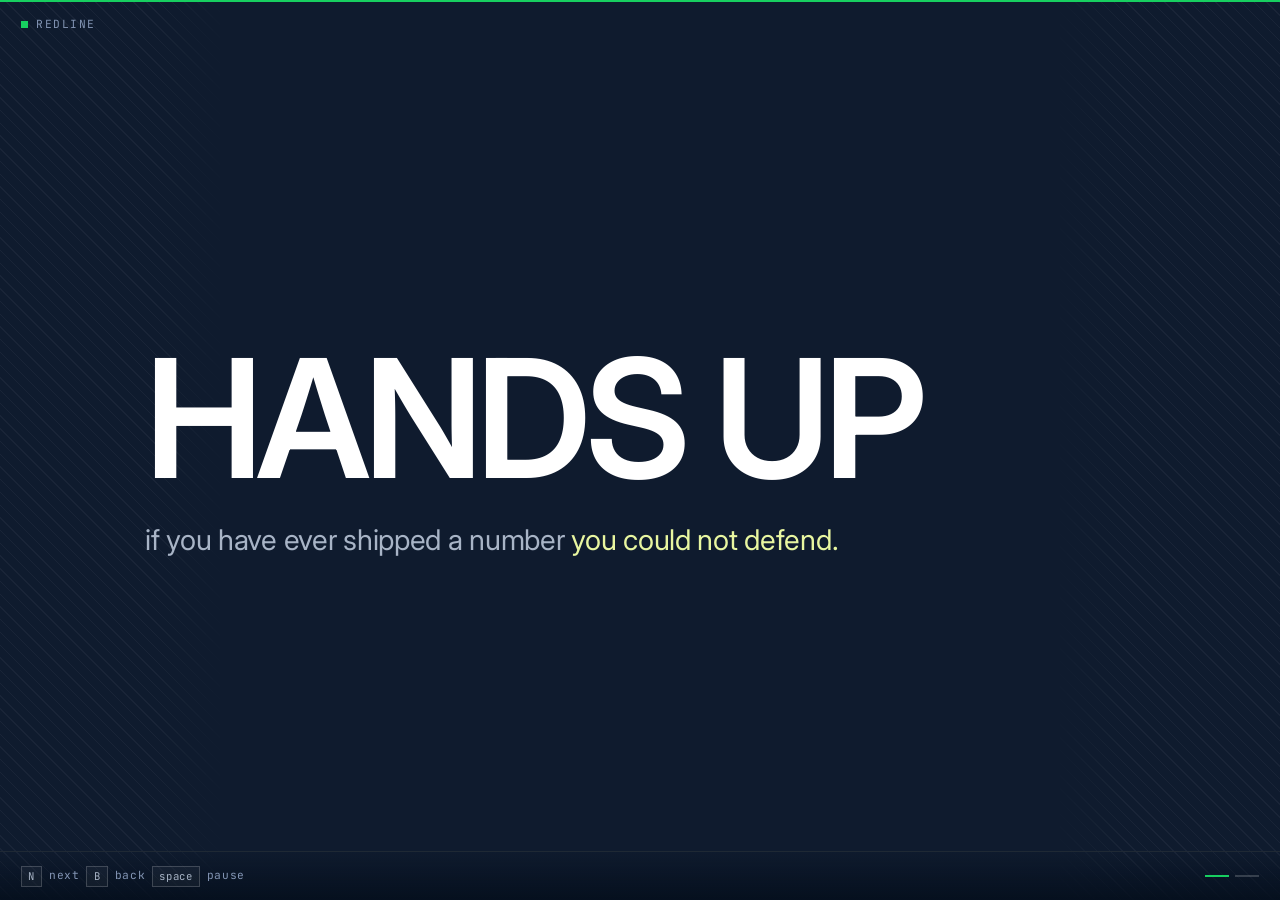
<file: screens/00-opening.html>
<!-- OPENING SCREEN—the room opener.
     AUDIENCE: engineers at a hackathon whose day job is building interfaces for customers who do
     not trust them. The question has to be one THEY have lived, not one about construction finance.
     So it opens on the thing every one of them has shipped: a confidence number nobody could defend.

     KINETIC, NOT DECORATIVE. Every beat is Agave's own motion vocabulary, measured off their site:
     .2s, cubic-bezier(.075,.82,.165,1), 90ms stagger, the field-fill cascade, the drawn flow line,
     and the 7s linear progress bar from their auto-advancing feature tabs.

     DRIVEN BY KEYS, LIKE THE DECK: N forward, B backward, SPACE pauses the auto-advance.
     Beats are `data-beat`, deliberately NOT `data-state`—this is a presentation, not a product
     screen, and design-loop's state-matrix must not read these as UI states it should gate. -->
<html lang="en">
<meta charset="utf-8">
<meta name="viewport" content="width=device-width,initial-scale=1">
<title>Hands up</title>
<link rel="preconnect" href="https://fonts.googleapis.com">
<link rel="preconnect" href="https://fonts.gstatic.com" crossorigin>
<link rel="stylesheet" href="https://fonts.googleapis.com/css2?family=Inter:wght@400;600&family=JetBrains+Mono:wght@400&display=swap">
<link rel="stylesheet" href="agave.css">

<style>
  html,body{height:100%}
  body{background:var(--ag-navy);overflow:hidden}

  .stage{position:fixed;inset:0;display:grid;place-items:center;padding:4vmin 6vmin}
  .stage::before{ /* Agave's diagonal hatch, in the margins */
    content:"";position:absolute;inset:0;pointer-events:none;
    background-image:repeating-linear-gradient(45deg,rgba(255,255,255,.045) 0 1px,transparent 1px 9px);
    mask-image:linear-gradient(90deg,#000 0 12%,transparent 18% 82%,#000 88% 100%);
    -webkit-mask-image:linear-gradient(90deg,#000 0 12%,transparent 18% 82%,#000 88% 100%);
  }

  .beat{display:none;width:100%;max-width:66rem;position:relative;z-index:1}
  .beat[data-on]{display:block}

  /* ── KINETIC TYPE ───────────────────────────────────────────────────────
     A line is a stack of masked rows. Each row's inner span starts pushed fully below its own
     mask and rises into place—the type appears to be dealt rather than faded. Agave's easing
     does the work: fast departure, long soft landing. */
  .kin{display:block;overflow:hidden;line-height:.94}
  /* A line of display type is a NARRATIVE beat, not a hover response. .42s with a 90ms
     stagger read as one simultaneous flash from more than a metre away. */
  .kin > span{display:block;transform:translateY(105%);
    animation:kinUp .75s var(--ag-ease) forwards}
  @keyframes kinUp{to{transform:translateY(0)}}
  .beat[data-on] .kin:nth-of-type(1) > span{animation-delay:.05s}
  .beat[data-on] .kin:nth-of-type(2) > span{animation-delay:.30s}
  .beat[data-on] .kin:nth-of-type(3) > span{animation-delay:.55s}
  .beat[data-on] .kin:nth-of-type(4) > span{animation-delay:.80s}

  .xxl{font-size:clamp(3.2rem,13vw,11rem);font-weight:600;letter-spacing:-.04em;margin:0}
  .xl {font-size:clamp(2rem,6.4vw,5rem);font-weight:600;letter-spacing:-.03em;margin:0}
  .md {font-size:clamp(1.05rem,2.4vw,1.9rem);font-weight:400;letter-spacing:-.01em;
       color:var(--ag-ink-dark-mid);margin:0}
  .green{color:var(--ag-green)}
  .lime{color:var(--ag-lime)}

  .lede{margin-top:1.6rem;opacity:0;animation:agIn .6s var(--ag-ease) 1.15s forwards}
  .lede--late{animation-delay:2.1s}

  .rows{width:min(30rem,100%);border-top:1px solid var(--ag-line-dark)}
  .row{display:grid;grid-template-columns:1fr auto;gap:1rem;align-items:center;
    padding:.6rem 0;border-bottom:1px solid var(--ag-line-dark);
    font-family:var(--ag-mono);font-size:clamp(.72rem,1.35vw,.95rem)}
  .row__k{color:var(--ag-ink-dark-mid);letter-spacing:.04em}
  .row__v{display:flex;align-items:center;gap:.5rem}
  .tick{width:5.5rem;height:.5rem;background:var(--ag-green);transform-origin:left center;
    transform:scaleX(0);animation:agBar .28s var(--ag-ease) forwards}
  .tick--never{background:repeating-linear-gradient(45deg,
      var(--ag-unknown) 0 2px,transparent 2px 5px);outline:1px solid var(--ag-unknown)}
  .row--never .row__k{color:var(--ag-ink-dark)}
  .lbl{font-size:.72em;letter-spacing:.1em;text-transform:uppercase}
  .lbl--ran{color:var(--ag-green)}
  .lbl--never{color:var(--ag-ink-dark-mid)}

  /* ── CHROME ─────────────────────────────────────────────────────────────── */
  .hud{position:fixed;left:0;right:0;bottom:0;z-index:3;
    display:flex;justify-content:space-between;align-items:center;gap:1rem;
    padding:.9rem 1.4rem;border-top:1px solid var(--ag-line-dark);
    background:linear-gradient(to top,rgba(5,15,29,.92),rgba(5,15,29,0))}
  .keys{display:flex;gap:.45rem;align-items:center;font-family:var(--ag-mono);
    font-size:var(--ag-t-micro);color:var(--ag-ink-dark-mute);letter-spacing:.06em}
  kbd{font-family:var(--ag-mono);font-size:.95em;border:1px solid var(--ag-line-dark-2);
    padding:.12rem .42rem;color:var(--ag-ink-dark-mid);background:rgba(255,255,255,.04)}
  .dots{display:flex;gap:.4rem}
  .dot{width:1.6rem;height:2px;background:var(--ag-line-dark-2);border:0;padding:0;cursor:pointer}
  .dot[aria-current="true"]{background:var(--ag-green)}
  .bar{position:fixed;top:0;left:0;right:0;height:2px;background:transparent;z-index:3}
  .bar__f{height:100%;background:var(--ag-green);transform-origin:left center;transform:scaleX(0)}
  .bar__f[data-run]{animation:agProgress 7s linear forwards}

  .mark{position:fixed;top:1.1rem;left:1.4rem;z-index:3;display:flex;align-items:center;gap:.55rem;
    font-family:var(--ag-mono);font-size:var(--ag-t-micro);letter-spacing:.14em;
    text-transform:uppercase;color:var(--ag-ink-dark-mute)}
  .mark__d{width:.45rem;height:.45rem;background:var(--ag-green)}

  @media (prefers-reduced-motion:reduce){
    .kin > span{transform:none!important}
    .lede{opacity:1!important}
    .tick{transform:scaleX(1)!important}
    .score__n--struck::after{transform:scaleX(1)!important}
    .bar__f[data-run]{animation:none!important;transform:scaleX(1)!important}
  }
</style>

<div class="mark"><span class="mark__d" aria-hidden="true"></span><span>Redline</span></div>
<div class="bar"><div class="bar__f" id="bar"></div></div>

<main class="stage">

  <!-- BEAT 1 · the hand-raise. Two words, the full width of the room. -->
  <section class="beat" data-beat="1" data-on>
    <h1 class="xxl"><span class="kin"><span>HANDS UP</span></span></h1>
    <p class="md lede">if you have ever shipped a number
      <em style="font-style:normal" class="lime">you could not defend.</em></p>
  </section>

  <!-- BEAT 2 · name the thing they all recognise. -->
  <section class="beat" data-beat="2">
    <h2 class="xl">
      <span class="kin"><span>Your pipeline returned</span></span>
      <span class="kin"><span class="green">200 OK.</span></span>
      <span class="kin"><span>Did it actually</span></span>
      <span class="kin"><span>check anything?</span></span>
    </h2>
    <p class="md lede lede--late">Every one of us has watched a green tick mean
      <em style="font-style:normal">“nothing threw”</em> rather than
      <em style="font-style:normal">“I verified it”</em>.</p>
  </section>




</main>

<div class="hud">
  <div class="keys">
    <kbd>N</kbd><span>next</span><kbd>B</kbd><span>back</span><kbd>space</kbd><span id="pl">pause</span>
  </div>
  <div class="dots" id="dots" role="tablist" aria-label="beats"></div>
</div>

<script>
/* THE VIEWER SETS THE PACE. Auto-advance is a convenience, not the mechanism: any key press stops
   it, because a room asks questions and a deck that keeps moving through them is worse than one
   that never moved. SPACE resumes. */
(function () {
  var beats = [].slice.call(document.querySelectorAll('.beat'));
  var bar   = document.getElementById('bar');
  var dots  = document.getElementById('dots');
  var pl    = document.getElementById('pl');
  var i = 0, timer = null, playing = true;
  var REDUCED = matchMedia('(prefers-reduced-motion: reduce)').matches;

  beats.forEach(function (_, n) {
    var b = document.createElement('button');
    b.className = 'dot'; b.setAttribute('role', 'tab');
    b.setAttribute('aria-label', 'beat ' + (n + 1));
    b.addEventListener('click', function () { stop(); go(n); });
    dots.appendChild(b);
  });

  function paint() {
    beats.forEach(function (el, n) {
      if (n === i) el.setAttribute('data-on', ''); else el.removeAttribute('data-on');
    });
    [].forEach.call(dots.children, function (d, n) {
      d.setAttribute('aria-current', n === i ? 'true' : 'false');
    });
    /* Restarting the CSS animation needs the node replaced—toggling a class does not retrigger. */
    bar.removeAttribute('data-run');
    void bar.offsetWidth;
    if (playing && !REDUCED) bar.setAttribute('data-run', '');
  }

  function go(n) {
    i = (n + beats.length) % beats.length;
    paint();
    if (playing) { clearTimeout(timer); timer = setTimeout(function () { go(i + 1); }, 7000); }
  }
  function stop() { playing = false; clearTimeout(timer); bar.removeAttribute('data-run'); pl.textContent = 'play'; }
  function start() { playing = true; pl.textContent = 'pause'; go(i); }

  document.addEventListener('keydown', function (e) {
    var k = e.key.toLowerCase();
    if (k === 'n' || k === 'arrowright') { stop(); go(i + 1); }
    else if (k === 'b' || k === 'arrowleft') { stop(); go(i - 1); }
    else if (e.code === 'Space' || k === ' ') { e.preventDefault(); playing ? stop() : start(); }
  });

  paint();
  if (!REDUCED) timer = setTimeout(function () { go(1); }, 7000); else stop();
})();
</script>
</file>
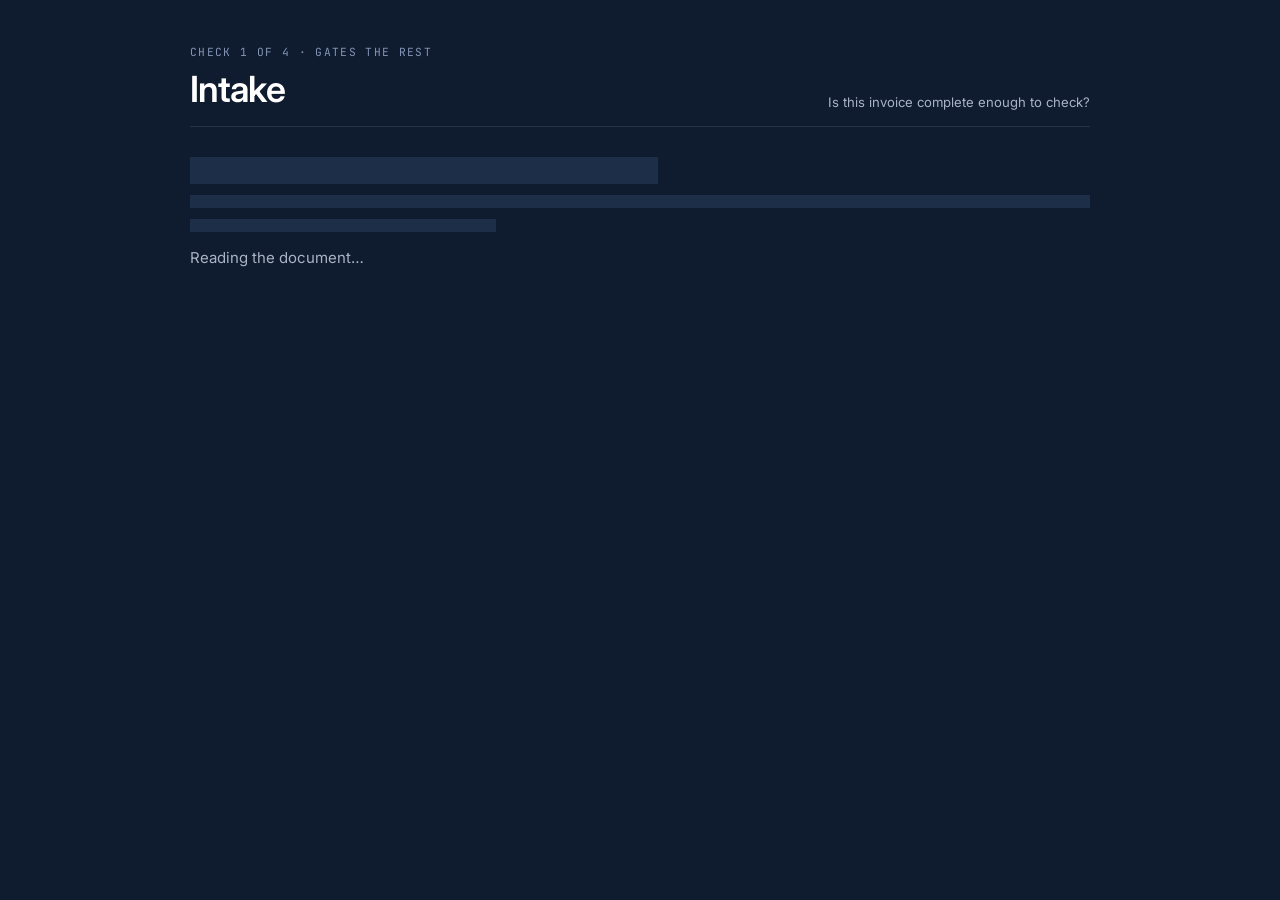
<file: screens/check-1-intake.html>
<!-- CHECK 1—INTAKE.  "Is this invoice complete enough to check?"
     ══════════════════════════════════════════════════════════════════════════════════════════════
     CONTRACT—read from checks/intake.py, not invented.

       IN   fields: dict            the five values OCR pulled off the document
                                    invoice_id · vendor_name · amount · date · po_id
       OUT  IntakeResult
              outcome        "APPROVE" | "COMMENT"   -- NEVER "DENY". A missing field is the
                                                        absence of evidence, not evidence of fraud.
              applicable     bool
              reason         str
              missing        [{field, label, why}]   -- `why` names the DOWNSTREAM check that dies
              present_count / required_count

     WHY FIVE FIELDS AND NOT FOUR. The operator's original list omitted po_id. checks 3 and 4 are
     BOTH keyed on it, so without it the duplicate search has nothing to match and the ERP lookup
     has nothing to look up. This screen showed four fields until the backend landed; that was the
     screen being wrong, not the backend.

     WHY THIS SCREEN GATES. If intake COMMENTs, checks 2-4 do not run—and they are reported as
     NOT RUN, never as passed. That distinction is the whole product. A pipeline without it reads:
        bad PDF -> garbage fields -> vendor "matched" -> no duplicate found -> APPROVE
     Every downstream answer is about a document nobody read. That is the fabricated receipt.

     ANGELA (PM at a general contractor) is the reader. She is not debugging a parser; she is
     deciding whether to put her name on a payment. So every absent field says which QUESTION it
     makes unanswerable, not which parser rule failed. -->
<html lang="en">
<meta charset="utf-8">
<meta name="viewport" content="width=device-width,initial-scale=1">
<meta name="ui-states" content="loading,empty,error,success,partial">
<title>Check 1—Intake</title>
<link rel="preconnect" href="https://fonts.googleapis.com">
<link rel="preconnect" href="https://fonts.gstatic.com" crossorigin>
<link rel="stylesheet" href="https://fonts.googleapis.com/css2?family=Inter:wght@400;600&family=JetBrains+Mono:wght@400&display=swap">
<link rel="stylesheet" href="agave.css">
<style>
  .hd{border-bottom:1px solid var(--ag-line-dark);padding-bottom:1rem;margin-bottom:2rem;
    display:flex;justify-content:space-between;align-items:flex-end;gap:1.5rem;flex-wrap:wrap}
  .hd__q{color:var(--ag-ink-dark-mid);margin:0;max-width:34ch;text-align:right;
    font-size:var(--ag-t-sm)}
  .gate{margin-top:1.5rem;border-top:1px solid var(--ag-line-dark);padding-top:1rem}
  .gate__row{display:flex;align-items:center;gap:.6rem;padding:.35rem 0;
    font-family:var(--ag-mono);font-size:var(--ag-t-micro);letter-spacing:.04em}
  .gate__hatch{width:3.5rem;height:.45rem;
    background:repeating-linear-gradient(45deg,var(--ag-unknown) 0 2px,transparent 2px 5px);
    outline:1px solid var(--ag-unknown)}
  .gate__ok{width:3.5rem;height:.45rem;background:var(--ag-green)}
  .why{color:var(--ag-ink-dark-mute);font-size:.92em}
</style>

<main class="ag-band ag-band--navy" style="min-height:100vh">
<div class="ag-wrap">

  <header class="hd">
    <div>
      <span class="ag-micro">Check 1 of 4 · gates the rest</span>
      <h1 class="ag-h2">Intake</h1>
    </div>
    <p class="hd__q">Is this invoice complete enough to check?</p>
  </header>

  <!-- ── loading ─────────────────────────────────────────────────────────── -->
  <section data-state="loading" class="ag-state">
    <div class="ag-sk ag-sk--lg" aria-hidden="true"></div>
    <div class="ag-sk" aria-hidden="true"></div>
    <div class="ag-sk ag-sk--sm" aria-hidden="true"></div>
    <p class="ag-p ag-p--mid" role="status" style="margin-top:1rem">Reading the document…</p>
  </section>

  <!-- ── empty ───────────────────────────────────────────────────────────── -->
  <section data-state="empty" class="ag-state" hidden>
    <h2 class="ag-h3">No invoice selected</h2>
    <p class="ag-p ag-p--mid">Pick an invoice from the queue to run intake against its scanned
      document.</p>
    <p class="ag-micro">600 invoices loaded · 72 carry at least one unreadable field</p>
  </section>

  <!-- ── error ───────────────────────────────────────────────────────────── -->
  <section data-state="error" class="ag-state" hidden>
    <div class="ag-verdict ag-verdict--unrun">
      <span class="ag-verdict__k">Could not run</span>
      <span class="ag-verdict__n">0 of 5 fields read</span>
    </div>
    <p class="ag-p ag-p--mid">OCR returned no text for <span class="ag-mono">INV-00417</span>.
      <strong style="color:var(--ag-ink-dark)">This is not a verdict on the invoice</strong>—
      nothing was checked, so there is nothing to report about it.</p>
    <ul class="ag-p ag-p--mid" style="padding-left:1.2rem">
      <li>The file may be a scan of a blank page</li>
      <li>The file may be missing at <span class="ag-mono">docs/invoices/INV-00417.pdf</span></li>
    </ul>
    <button class="ag-btn ag-btn--ghost" type="button">Retry</button>
  </section>

  <!-- ── success · APPROVE ───────────────────────────────────────────────────
       THE AHA. The five rows land one at a time (ag-cascade, 90ms apart), each value arriving as
       a green bar that resolves into text—Agave's own AI-card beat: extraction becoming
       structure, in front of you. -->
  <section data-state="success" class="ag-state" hidden>
    <div class="ag-verdict ag-verdict--approve">
      <span class="ag-verdict__k">Approve</span>
      <span class="ag-verdict__n">5 / 5 required fields present</span>
    </div>
    <div class="ag-tw">
      <table class="ag-tbl ag-cascade">
        <caption class="ag-tbl__cap">INV-00001 · read by OCR from the document, not the database</caption>
        <thead><tr>
          <th scope="col">Required field</th><th scope="col">Read as</th>
          <th scope="col">Needed by</th><th scope="col">State</th>
        </tr></thead>
        <tbody>
          <tr><th scope="row">invoice_id</th><td class="ag-mono">INV-00001</td>
              <td class="why">check 3 keys the duplicate search on it</td>
              <td><span class="ag-pill ag-pill--ok">present</span></td></tr>
          <tr><th scope="row">vendor_name</th><td>Brighter Choice Community School</td>
              <td class="why">check 2 resolves it to a canonical vendor</td>
              <td><span class="ag-pill ag-pill--ok">present</span></td></tr>
          <tr><th scope="row">amount</th><td class="ag-mono ag-num">33,256.99</td>
              <td class="why">check 3 matches on PO + amount + period</td>
              <td><span class="ag-pill ag-pill--ok">present</span></td></tr>
          <tr><th scope="row">date</th><td class="ag-mono">2026-05-18</td>
              <td class="why">the period is derived from it</td>
              <td><span class="ag-pill ag-pill--ok">present</span></td></tr>
          <tr><th scope="row">po_id</th><td class="ag-mono">P-3RV105L</td>
              <td class="why">checks 3 and 4 are both keyed on it</td>
              <td><span class="ag-pill ag-pill--ok">present</span></td></tr>
        </tbody>
      </table>
    </div>
    <div class="gate">
      <span class="ag-micro">Because intake passed, the rest run</span>
      <div class="gate__row"><span class="gate__ok"></span><span>2 · vendor resolution</span><span class="ag-mute">will run</span></div>
      <div class="gate__row"><span class="gate__ok"></span><span>3 · paid before</span><span class="ag-mute">will run</span></div>
      <div class="gate__row"><span class="gate__ok"></span><span>4 · job status</span><span class="ag-mute">will run</span></div>
    </div>
    <p class="ag-note" style="margin-top:1.5rem">Every field was read from the <strong>document</strong>,
      not from the database row. Intake exists so that no later check answers a question about a
      document nobody read.</p>
  </section>

  <!-- ── partial · COMMENT, and the gate closes ──────────────────────────── -->
  <section data-state="partial" class="ag-state" hidden>
    <div class="ag-verdict ag-verdict--comment">
      <span class="ag-verdict__k">Comment</span>
      <span class="ag-verdict__n">3 / 5 required fields present</span>
    </div>
    <div class="ag-tw">
      <table class="ag-tbl ag-cascade">
        <caption class="ag-tbl__cap">INV-00417 · read by OCR</caption>
        <thead><tr>
          <th scope="col">Required field</th><th scope="col">Read as</th>
          <th scope="col">Needed by</th><th scope="col">State</th>
        </tr></thead>
        <tbody>
          <tr><th scope="row">invoice_id</th><td class="ag-mono">INV-00417</td>
              <td class="why">check 3 keys the duplicate search on it</td>
              <td><span class="ag-pill ag-pill--ok">present</span></td></tr>
          <tr><th scope="row">vendor_name</th><td>Brooklyn Bridge Park</td>
              <td class="why">check 2 resolves it to a canonical vendor</td>
              <td><span class="ag-pill ag-pill--ok">present</span></td></tr>
          <tr><th scope="row">amount</th><td class="ag-mono ag-mute">unreadable</td>
              <td class="why">check 3 matches on PO + amount + period</td>
              <td><span class="ag-pill ag-pill--unknown">absent</span></td></tr>
          <tr><th scope="row">date</th><td class="ag-mono">2026-05-02</td>
              <td class="why">the period is derived from it</td>
              <td><span class="ag-pill ag-pill--ok">present</span></td></tr>
          <tr><th scope="row">po_id</th><td class="ag-mono ag-mute">—</td>
              <td class="why">checks 3 and 4 are both keyed on it</td>
              <td><span class="ag-pill ag-pill--unknown">absent</span></td></tr>
        </tbody>
      </table>
    </div>

    <!-- THE GATE, DRAWN. This is the beat that separates this product from a confidence score:
         the downstream checks are shown as NOT RUN, hatched and grey, never as green ticks. -->
    <div class="gate">
      <span class="ag-micro">Because two fields are absent, these did not run</span>
      <div class="gate__row"><span class="gate__hatch"></span><span>2 · vendor resolution</span>
        <span class="ag-mute">ran—vendor_name was readable</span></div>
      <div class="gate__row"><span class="gate__hatch"></span><span>3 · paid before</span>
        <span class="ag-mute">NOT RUN—needs po_id and amount</span></div>
      <div class="gate__row"><span class="gate__hatch"></span><span>4 · job status</span>
        <span class="ag-mute">NOT RUN—needs po_id</span></div>
    </div>

    <p class="ag-note ag-note--comment" style="margin-top:1.5rem">
      <strong>It does not guess and it does not refuse.</strong> Two fields are named as absent, the
      invoice goes back to the vendor, and the two checks that depend on them are reported as
      <strong>not run</strong>—not as passed. There is no confidence score here, because averaging
      over the checks that happened to run is exactly how a number gets fabricated.</p>
  </section>

</div>
</main>
</file>
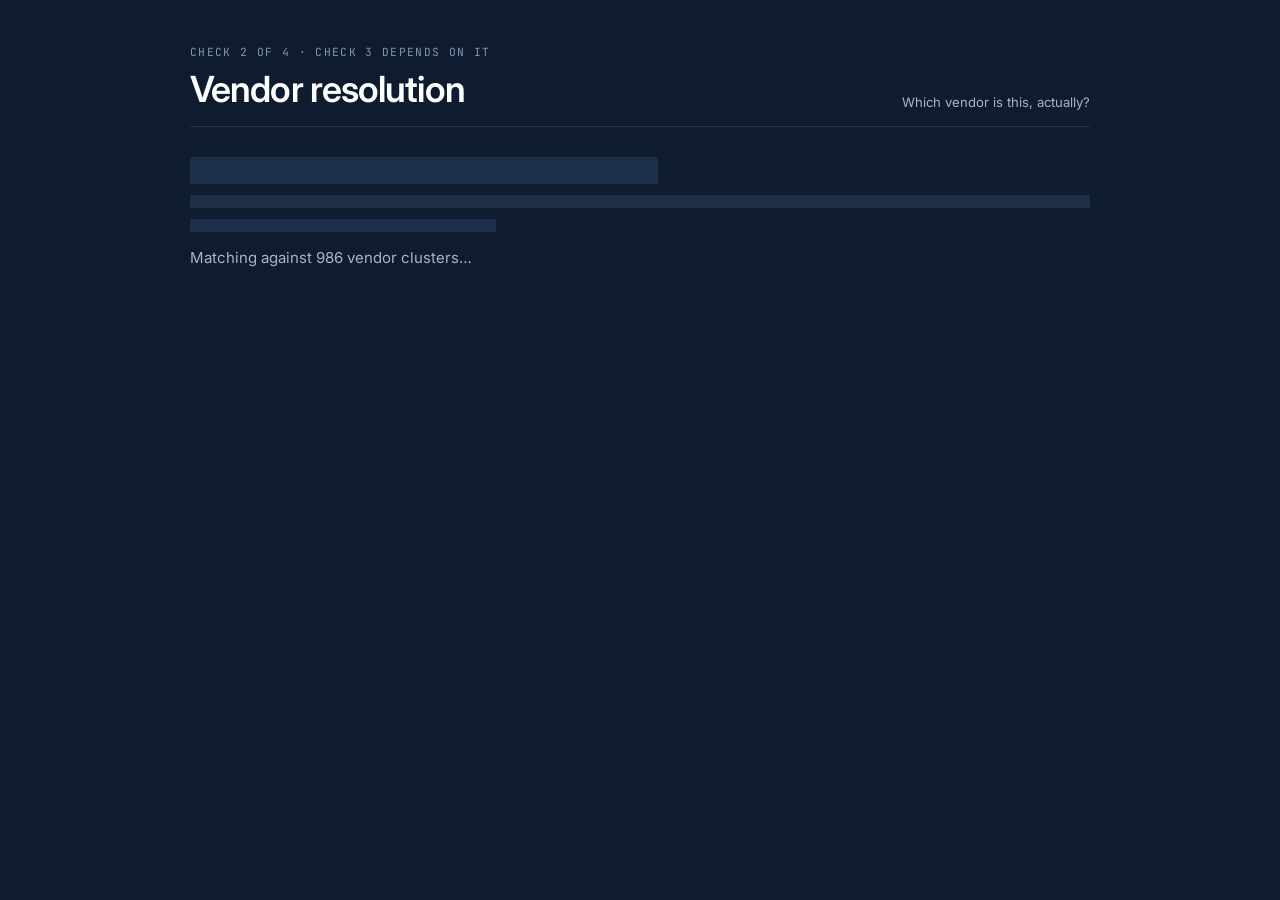
<file: screens/check-2-vendor.html>
<!-- CHECK 2—VENDOR RESOLUTION.  "Which vendor is this, actually?"
     ══════════════════════════════════════════════════════════════════════════════════════════════
     CONTRACT—read from checks/vendor_resolution.py.

       IN   input_name : str        the vendor string OCR read off the document
            vendors.csv             986 clusters; every spelling in them is a REAL published payee
       OUT  Resolution
              input_name       str
              vendor_id        str | None
              canonical_name   str | None
              score            float
              method           "exact" | "fuzzy" | "unresolved"
              status           "merged" | "review"

       THRESHOLDS, from the module:
              FUZZY_THRESHOLD  = 0.90   auto-merge floor
              REVIEW_THRESHOLD = 0.75   below this, do not even SUGGEST a candidate

     WHY A WRONG ANSWER HERE IS INVISIBLE. Check 3 asks "have we paid this before?"—and it can
     only ask that of a vendor_id. If two spellings of one company resolve to two ids, the duplicate
     search runs, finds nothing, and returns a clean result. The failure does not look like a
     failure; it looks like a pass. That is why this check runs SECOND and why check 3 refuses to
     run on a `review` verdict rather than proceeding on a guess.

     THE DIFFICULTY IS MEASURED, NOT ASSUMED: only 48 of 986 clusters carry more than one spelling.
     Those 48 are the entire job. 165 of 600 invoices arrive non-canonical.

     `vendor_id` EXISTS ON THE INVOICE ROW AND IS NEVER READ AS INPUT. A resolver that reads it
     scores 100% and proves nothing. It is the answer key, used only to score. -->
<html lang="en">
<meta charset="utf-8">
<meta name="viewport" content="width=device-width,initial-scale=1">
<meta name="ui-states" content="loading,empty,error,success,partial,unresolved">
<title>Check 2—Vendor</title>
<link rel="preconnect" href="https://fonts.googleapis.com">
<link rel="preconnect" href="https://fonts.gstatic.com" crossorigin>
<link rel="stylesheet" href="https://fonts.googleapis.com/css2?family=Inter:wght@400;600&family=JetBrains+Mono:wght@400&display=swap">
<link rel="stylesheet" href="agave.css">
<style>
  .hd{border-bottom:1px solid var(--ag-line-dark);padding-bottom:1rem;margin-bottom:2rem;
    display:flex;justify-content:space-between;align-items:flex-end;gap:1.5rem;flex-wrap:wrap}
  .hd__q{color:var(--ag-ink-dark-mid);margin:0;max-width:34ch;text-align:right;font-size:var(--ag-t-sm)}

  /* THE RESOLUTION BEAT—read string on the left, entity on the right, a green curve drawing
     itself between them. Agave's flow line: it is what makes the match feel CAUSED. */
  .res{display:grid;grid-template-columns:1fr auto 1fr;align-items:center;gap:1rem;
    margin:0 0 1.5rem;padding:1.25rem;background:var(--ag-surface);
    border:1px solid var(--ag-line-dark)}
  .res__side{min-width:0}
  .res__lab{font-family:var(--ag-mono);font-size:var(--ag-t-micro);letter-spacing:.12em;
    text-transform:uppercase;color:var(--ag-ink-dark-mute);display:block;margin-bottom:.4rem}
  .res__v{font-size:var(--ag-t-lg);font-weight:600;letter-spacing:-.01em;word-break:break-word}
  .res__id{font-family:var(--ag-mono);font-size:var(--ag-t-sm);color:var(--ag-green);
    margin-top:.25rem;display:block}
  .res__arrow{width:5rem;height:2.5rem;flex:0 0 auto}
  @media (max-width:640px){.res{grid-template-columns:1fr}.res__arrow{transform:rotate(90deg)}}

  /* Score meter. The two thresholds are DRAWN, not described—a number floating without its
     decision boundary is a number the reader has to be told how to judge. */
  .meter{margin:0 0 1.5rem}
  .meter__track{position:relative;height:.5rem;background:var(--ag-surface-2)}
  .meter__fill{height:100%;background:var(--ag-green);transform-origin:left center;
    transform:scaleX(0);animation:agBar .4s var(--ag-ease) .2s forwards}
  .meter__fill--review{background:var(--ag-comment)}
  .meter__fill--none{background:var(--ag-unknown)}
  .meter__mark{position:absolute;top:-.3rem;bottom:-.3rem;width:1px;background:var(--ag-ink-dark-mid)}
  .meter__mark::after{content:attr(data-l);position:absolute;top:100%;left:0;transform:translateX(-50%);
    margin-top:.35rem;font-family:var(--ag-mono);font-size:var(--ag-t-micro);
    color:var(--ag-ink-dark-mute);white-space:nowrap}
  .meter__legend{display:flex;justify-content:space-between;margin-top:1.6rem;
    font-family:var(--ag-mono);font-size:var(--ag-t-micro);color:var(--ag-ink-dark-mute)}
  .cand{color:var(--ag-ink-dark-mid)}
</style>

<main class="ag-band ag-band--navy" style="min-height:100vh">
<div class="ag-wrap">

  <header class="hd">
    <div>
      <span class="ag-micro">Check 2 of 4 · check 3 depends on it</span>
      <h1 class="ag-h2">Vendor resolution</h1>
    </div>
    <p class="hd__q">Which vendor is this, actually?</p>
  </header>

  <section data-state="loading" class="ag-state">
    <div class="ag-sk ag-sk--lg" aria-hidden="true"></div>
    <div class="ag-sk" aria-hidden="true"></div>
    <div class="ag-sk ag-sk--sm" aria-hidden="true"></div>
    <p class="ag-p ag-p--mid" role="status" style="margin-top:1rem">Matching against 986 vendor clusters…</p>
  </section>

  <section data-state="empty" class="ag-state" hidden>
    <h2 class="ag-h3">Nothing to resolve</h2>
    <p class="ag-p ag-p--mid">Intake has not produced a vendor name yet.</p>
    <p class="ag-micro">986 clusters · 48 carry more than one spelling · those 48 are the whole job</p>
  </section>

  <section data-state="error" class="ag-state" hidden>
    <div class="ag-verdict ag-verdict--unrun">
      <span class="ag-verdict__k">Could not run</span>
      <span class="ag-verdict__n">no vendor_name from intake</span>
    </div>
    <p class="ag-p ag-p--mid">Check 1 could not read a vendor from the document, so there is no
      string to resolve. <strong style="color:var(--ag-ink-dark)">This is not "vendor unknown"</strong>
     —it is a check that never ran, and check 3 is blocked behind it.</p>
  </section>

  <!-- ── success · exact match, auto-merged ──────────────────────────────── -->
  <section data-state="success" class="ag-state" hidden>
    <div class="ag-verdict ag-verdict--approve">
      <span class="ag-verdict__k">Merged</span>
      <span class="ag-verdict__n">method exact · score 1.00</span>
    </div>
    <div class="res">
      <div class="res__side">
        <span class="res__lab">Read from document</span>
        <span class="res__v ag-mono">Public School 44</span>
      </div>
      <svg class="res__arrow" viewBox="0 0 80 40" aria-hidden="true">
        <path class="ag-flow__path" style="--len:90" d="M2 20 C 30 20, 44 20, 70 20"/>
        <path d="M64 14 l8 6 -8 6" fill="none" stroke="var(--ag-green)" stroke-width="1.5"/>
      </svg>
      <div class="res__side">
        <span class="res__lab">Resolved to</span>
        <span class="res__v">Public School 44</span>
        <span class="res__id">V0150 · 2 known spellings</span>
      </div>
    </div>
    <p class="ag-note">The string matched a known spelling exactly after normalisation. Check 3 may
      now ask <em>“have we paid <strong>V0150</strong> this amount before?”</em>—a question it
      cannot ask of a string.</p>
  </section>

  <!-- ── partial · fuzzy, above review but below auto-merge ──────────────── -->
  <section data-state="partial" class="ag-state" hidden>
    <div class="ag-verdict ag-verdict--comment">
      <span class="ag-verdict__k">Review</span>
      <span class="ag-verdict__n">method fuzzy · score 0.86 · below the 0.90 merge floor</span>
    </div>
    <div class="res">
      <div class="res__side">
        <span class="res__lab">Read from document</span>
        <span class="res__v ag-mono">PS 770-The New American Academy</span>
      </div>
      <svg class="res__arrow" viewBox="0 0 80 40" aria-hidden="true">
        <path class="ag-flow__path" style="--len:90" d="M2 20 C 30 20, 44 20, 70 20"
              stroke="var(--ag-comment)" stroke-dasharray="4 4"/>
        <path d="M64 14 l8 6 -8 6" fill="none" stroke="var(--ag-comment)" stroke-width="1.5"/>
      </svg>
      <div class="res__side">
        <span class="res__lab">Best candidate—not accepted</span>
        <span class="res__v cand">PS 770, The New American Academy</span>
        <span class="res__id" style="color:var(--ag-comment)">V0155 · 3 known spellings</span>
      </div>
    </div>

    <div class="meter">
      <div class="meter__track">
        <span class="meter__fill meter__fill--review" style="transform:scaleX(.86)"></span>
        <span class="meter__mark" data-l="0.75 suggest" style="left:75%"></span>
        <span class="meter__mark" data-l="0.90 merge" style="left:90%"></span>
      </div>
      <div class="meter__legend"><span>0.00</span><span>score 0.86</span><span>1.00</span></div>
    </div>

    <p class="ag-note ag-note--comment"><strong>Close is not the same as certain.</strong> 0.86 clears
      the 0.75 floor, so a candidate is worth showing—and sits under the 0.90 floor, so it is not
      merged. <strong>Check 3 does not run on a candidate.</strong> Resolving this to the wrong id
      would make the duplicate search return a clean result for a question it never actually asked.</p>
  </section>

  <!-- ── unresolved · below the suggest floor ────────────────────────────── -->
  <section data-state="unresolved" class="ag-state" hidden>
    <div class="ag-verdict ag-verdict--unrun">
      <span class="ag-verdict__k">Unresolved</span>
      <span class="ag-verdict__n">method unresolved · best score 0.61</span>
    </div>
    <div class="res">
      <div class="res__side">
        <span class="res__lab">Read from document</span>
        <span class="res__v ag-mono">Cnty Hlth Ntwk</span>
      </div>
      <svg class="res__arrow" viewBox="0 0 80 40" aria-hidden="true">
        <path d="M2 20 C 30 20, 44 20, 70 20" fill="none" stroke="var(--ag-unknown)"
              stroke-width="1.5" stroke-dasharray="2 5"/>
      </svg>
      <div class="res__side">
        <span class="res__lab">Resolved to</span>
        <span class="res__v ag-mute">—</span>
        <span class="res__id ag-mute">no candidate offered</span>
      </div>
    </div>
    <div class="meter">
      <div class="meter__track">
        <span class="meter__fill meter__fill--none" style="transform:scaleX(.61)"></span>
        <span class="meter__mark" data-l="0.75 suggest" style="left:75%"></span>
        <span class="meter__mark" data-l="0.90 merge" style="left:90%"></span>
      </div>
      <div class="meter__legend"><span>0.00</span><span>best 0.61</span><span>1.00</span></div>
    </div>
    <p class="ag-note ag-note--unrun"><strong>No candidate is shown, on purpose.</strong> Below 0.75
      the module will not even suggest one—a plausible-looking wrong name is worse than a blank,
      because a reviewer under time pressure will accept it. This goes to a human with the string
      as read and nothing added.</p>
  </section>

</div>
</main>
</file>
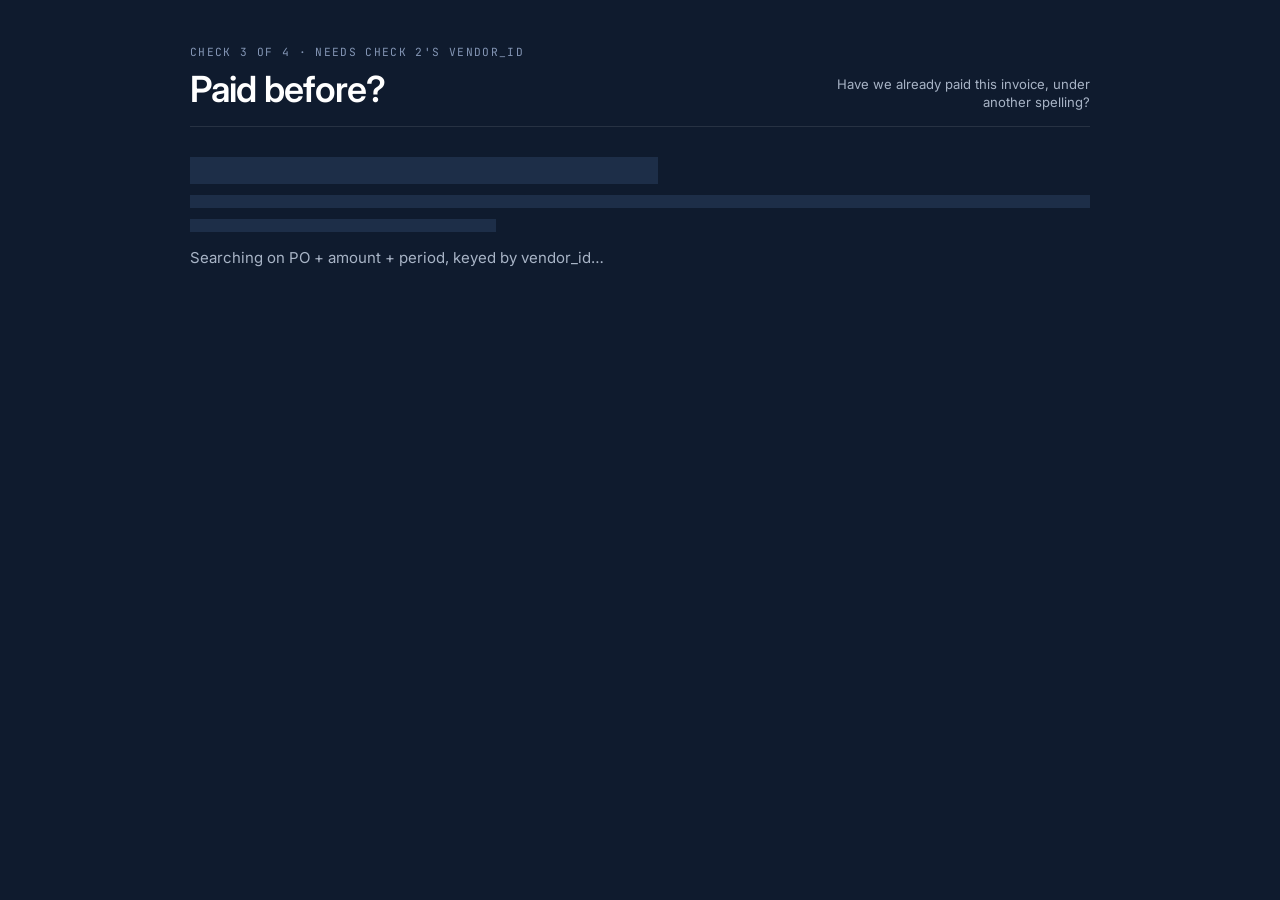
<file: screens/check-3-paid-before.html>
<!-- CHECK 3—PAID BEFORE?  "Have we already paid this?"
     ══════════════════════════════════════════════════════════════════════════════════════════════
     CONTRACT—read from checks/duplicate_payment.py.

       IN   invoices                the queue
            resolver                check 2's VendorResolver—THIS CHECK CANNOT RUN WITHOUT IT
       OUT  DuplicateFinding
              invoice_id          str
              matched_invoice_id  str
              vendor_id           str
              amount              float
              period              str
              kind                "exact" | "near"
              action              "block" | "clawback" | "review"
            + find_orphan_pos()   POs on invoices that exist in no contract at all

     THE MATCH KEY IS PO + AMOUNT + PERIOD, RESOLVED BY vendor_id—never by vendor NAME.
     This is the whole demo, and it is one real pair in the data:

         INV-00012   BED-807   paid      $130,899.15   202605   "Public School 44"
         INV-00013   BED-807   pending   $130,899.15   202605   "PUBLIC SCHOOL 44"

     A literal name comparison finds NOTHING here. Both rows resolve to V0150 in check 2, and only
     then does this check see them as the same payee. The failure mode it replaces does not look
     like a failure—it looks like a clean pass on a question that was never really asked.

     `action` IS DECIDED BY THE STATE OF THE MATCH, NOT BY THIS INVOICE:
        block     the twin is still pending—stop it before money moves
        clawback  the twin is ALREADY PAID—the money is gone, this is recovery
        review    a NEAR match: same PO and period, amount differs. Could be a legitimate
                  progress billing, so it is never auto-actioned.

     WHY IT REFUSES ON A CHECK-2 `review`. Running a duplicate search against a vendor_id nobody
     accepted would return "no duplicate found"—indistinguishable from a genuine clean result. -->
<html lang="en">
<meta charset="utf-8">
<meta name="viewport" content="width=device-width,initial-scale=1">
<meta name="ui-states" content="loading,empty,error,success,duplicate,near">
<title>Check 3—Paid before</title>
<link rel="preconnect" href="https://fonts.googleapis.com">
<link rel="preconnect" href="https://fonts.gstatic.com" crossorigin>
<link rel="stylesheet" href="https://fonts.googleapis.com/css2?family=Inter:wght@400;600&family=JetBrains+Mono:wght@400&display=swap">
<link rel="stylesheet" href="agave.css">
<style>
  .hd{border-bottom:1px solid var(--ag-line-dark);padding-bottom:1rem;margin-bottom:2rem;
    display:flex;justify-content:space-between;align-items:flex-end;gap:1.5rem;flex-wrap:wrap}
  .hd__q{color:var(--ag-ink-dark-mid);margin:0;max-width:34ch;text-align:right;font-size:var(--ag-t-sm)}

  /* THE PAIR. Two invoice cards side by side with the match key drawn BETWEEN them, so the reader
     sees WHICH fields made them the same row—not just that something matched. */
  .pair{display:grid;grid-template-columns:1fr auto 1fr;gap:1rem;align-items:stretch;margin:0 0 1.5rem}
  .inv{background:var(--ag-surface);border:1px solid var(--ag-line-dark);padding:1rem 1.15rem}
  .inv--twin{border-color:var(--ag-deny)}
  .inv__id{font-family:var(--ag-mono);font-size:var(--ag-t-lg);font-weight:600;display:block}
  .inv__k{font-family:var(--ag-mono);font-size:var(--ag-t-micro);letter-spacing:.12em;
    text-transform:uppercase;color:var(--ag-ink-dark-mute);display:block;margin-bottom:.35rem}
  .inv__l{display:flex;justify-content:space-between;gap:.75rem;padding:.3rem 0;
    font-family:var(--ag-mono);font-size:var(--ag-t-sm);border-bottom:1px solid var(--ag-line-dark)}
  .inv__l:last-child{border-bottom:0}
  .inv__l span:first-child{color:var(--ag-ink-dark-mute)}
  .same{color:var(--ag-green)}
  .diff{color:var(--ag-comment)}

  /* The key that joined them, drawn as a spine between the cards. */
  .key{display:flex;flex-direction:column;align-items:center;justify-content:center;gap:.4rem;
    min-width:7.5rem;padding:.5rem}
  .key__t{font-family:var(--ag-mono);font-size:var(--ag-t-micro);letter-spacing:.1em;
    text-transform:uppercase;color:var(--ag-green);text-align:center}
  .key__b{width:100%;height:.4rem;background:var(--ag-green);transform-origin:left center;
    transform:scaleX(0);animation:agBar .3s var(--ag-ease) forwards}
  /* The three bars sit at span positions 2, 4 and 6—key__t and key__n are spans too, so
     nth-of-type counts them. nth-of-type(3) matched a label, not a bar, and two of the three
     bars fired with no delay at all. The stagger IS the Agave signature; it has to land. */
  .key__b:nth-of-type(4){animation-delay:.09s}
  .key__b:nth-of-type(6){animation-delay:.18s}
  .key__n{font-family:var(--ag-mono);font-size:var(--ag-t-micro);color:var(--ag-ink-dark-mute)}
  @media (max-width:720px){.pair{grid-template-columns:1fr}}

  .money{font-size:clamp(2rem,7vw,3.6rem);font-weight:600;letter-spacing:-.03em;
    font-variant-numeric:tabular-nums;line-height:1;color:var(--ag-deny);display:block;margin:.25rem 0 .5rem}
</style>

<main class="ag-band ag-band--navy" style="min-height:100vh">
<div class="ag-wrap">

  <header class="hd">
    <div>
      <span class="ag-micro">Check 3 of 4 · needs check 2's vendor_id</span>
      <h1 class="ag-h2">Paid before?</h1>
    </div>
    <p class="hd__q">Have we already paid this invoice, under another spelling?</p>
  </header>

  <section data-state="loading" class="ag-state">
    <div class="ag-sk ag-sk--lg" aria-hidden="true"></div>
    <div class="ag-sk" aria-hidden="true"></div>
    <div class="ag-sk ag-sk--sm" aria-hidden="true"></div>
    <p class="ag-p ag-p--mid" role="status" style="margin-top:1rem">Searching on PO + amount + period, keyed by vendor_id…</p>
  </section>

  <section data-state="empty" class="ag-state" hidden>
    <h2 class="ag-h3">Nothing to compare against</h2>
    <p class="ag-p ag-p--mid">No prior invoice exists for this vendor.</p>
    <p class="ag-micro">41 of 600 invoices in the queue are duplicates · $40,767,000 across 48 alias clusters</p>
  </section>

  <!-- ── error · THE REFUSAL. The state that makes this product different. ── -->
  <section data-state="error" class="ag-state" hidden>
    <div class="ag-verdict ag-verdict--unrun">
      <span class="ag-verdict__k">Could not run</span>
      <span class="ag-verdict__n">check 2 returned review, not merged</span>
    </div>
    <p class="ag-p ag-p--mid">The vendor scored <span class="ag-mono">0.86</span>—a candidate, not
      an identity. This check searches <strong style="color:var(--ag-ink-dark)">by vendor_id</strong>,
      and running it against an id nobody accepted would return
      <em>“no duplicate found”</em>.</p>
    <p class="ag-note ag-note--unrun"><strong>That result would be indistinguishable from a clean
      one.</strong> A search for the wrong company finds nothing, exactly like a search that found
      nothing. So the check reports that it did not run, and the invoice waits on a human deciding
      who the vendor is.</p>
  </section>

  <!-- ── success · genuinely clean ───────────────────────────────────────── -->
  <section data-state="success" class="ag-state" hidden>
    <div class="ag-verdict ag-verdict--approve">
      <span class="ag-verdict__k">Approve</span>
      <span class="ag-verdict__n">0 matches · searched 47 prior invoices for V0209</span>
    </div>
    <p class="ag-note">Searched every prior invoice for <span class="ag-mono">V0209</span> on
      PO <span class="ag-mono">P-200PPLS</span>, amount and period.
      <strong>This is a clean result, and it is worth the distinction:</strong> the search ran, over
      a vendor whose identity was accepted at 1.00, and found nothing.</p>
    <p class="ag-micro" style="margin-top:1rem">Searched by vendor_id, not by name—the same search
      by name would also have returned zero, and would have meant nothing.</p>
  </section>

  <!-- ── duplicate · THE DEMO. Exact match, twin already paid → clawback. ─── -->
  <section data-state="duplicate" class="ag-state" hidden>
    <div class="ag-verdict ag-verdict--deny">
      <span class="ag-verdict__k">Deny</span>
      <span class="ag-verdict__n">kind exact · action clawback · the twin is already paid</span>
    </div>

    <span class="ag-micro">Already out the door</span>
    <span class="money ag-num">$130,899.15</span>

    <div class="pair">
      <div class="inv inv--twin">
        <span class="inv__k">Already paid</span>
        <span class="inv__id">INV-00012</span>
        <div style="margin-top:.6rem">
          <div class="inv__l"><span>vendor, as written</span><span>Public School 44</span></div>
          <div class="inv__l"><span>po_id</span><span class="same">BED-807</span></div>
          <div class="inv__l"><span>amount</span><span class="same">130,899.15</span></div>
          <div class="inv__l"><span>period</span><span class="same">202605</span></div>
          <div class="inv__l"><span>status</span><span style="color:var(--ag-deny)">paid</span></div>
        </div>
      </div>

      <div class="key" aria-label="the three fields that matched">
        <span class="key__t">matched on</span>
        <span class="key__b"></span><span class="key__n">po_id</span>
        <span class="key__b"></span><span class="key__n">amount</span>
        <span class="key__b"></span><span class="key__n">period</span>
        <span class="key__t" style="margin-top:.4rem">both → V0150</span>
      </div>

      <div class="inv">
        <span class="inv__k">In front of you now</span>
        <span class="inv__id">INV-00013</span>
        <div style="margin-top:.6rem">
          <div class="inv__l"><span>vendor, as written</span><span class="diff">PUBLIC SCHOOL 44</span></div>
          <div class="inv__l"><span>po_id</span><span class="same">BED-807</span></div>
          <div class="inv__l"><span>amount</span><span class="same">130,899.15</span></div>
          <div class="inv__l"><span>period</span><span class="same">202605</span></div>
          <div class="inv__l"><span>status</span><span>pending</span></div>
        </div>
      </div>
    </div>

    <p class="ag-note ag-note--deny"><strong>The only difference between these two rows is
      capitalisation.</strong> A literal name comparison finds nothing here—the two strings are
      not equal. Check 2 resolved both to <span class="ag-mono">V0150</span> first, and only then
      could this check see one payment attempted twice. Because the twin is already
      <strong>paid</strong>, the action is <span class="ag-mono">clawback</span>, not
      <span class="ag-mono">block</span>: the money has moved.</p>
  </section>

  <!-- ── near · same PO and period, amount differs → review, never auto-actioned ── -->
  <section data-state="near" class="ag-state" hidden>
    <div class="ag-verdict ag-verdict--comment">
      <span class="ag-verdict__k">Comment</span>
      <span class="ag-verdict__n">kind near · action review · amount differs</span>
    </div>
    <div class="pair">
      <div class="inv">
        <span class="inv__k">Prior invoice</span>
        <span class="inv__id">INV-00204</span>
        <div style="margin-top:.6rem">
          <div class="inv__l"><span>po_id</span><span class="same">P-3RV105L</span></div>
          <div class="inv__l"><span>amount</span><span class="diff">88,400.00</span></div>
          <div class="inv__l"><span>period</span><span class="same">202604</span></div>
          <div class="inv__l"><span>status</span><span>paid</span></div>
        </div>
      </div>
      <div class="key">
        <span class="key__t">matched on</span>
        <span class="key__b"></span><span class="key__n">po_id</span>
        <span class="key__b"></span><span class="key__n">vendor_id</span>
        <span class="key__n" style="color:var(--ag-comment);margin-top:.4rem">amount differs</span>
      </div>
      <div class="inv">
        <span class="inv__k">In front of you now</span>
        <span class="inv__id">INV-00318</span>
        <div style="margin-top:.6rem">
          <div class="inv__l"><span>po_id</span><span class="same">P-3RV105L</span></div>
          <div class="inv__l"><span>amount</span><span class="diff">33,256.99</span></div>
          <div class="inv__l"><span>period</span><span class="same">202605</span></div>
          <div class="inv__l"><span>status</span><span>pending</span></div>
        </div>
      </div>
    </div>
    <p class="ag-note ag-note--comment"><strong>This is probably fine, and that is exactly why it is
      not auto-actioned.</strong> Same PO, same vendor, different amount and month—the ordinary
      shape of a progress billing on a live job. Blocking it would train Angela to click through
      this check. It is surfaced once, with both rows, and she decides.</p>
  </section>

</div>
</main>
</file>
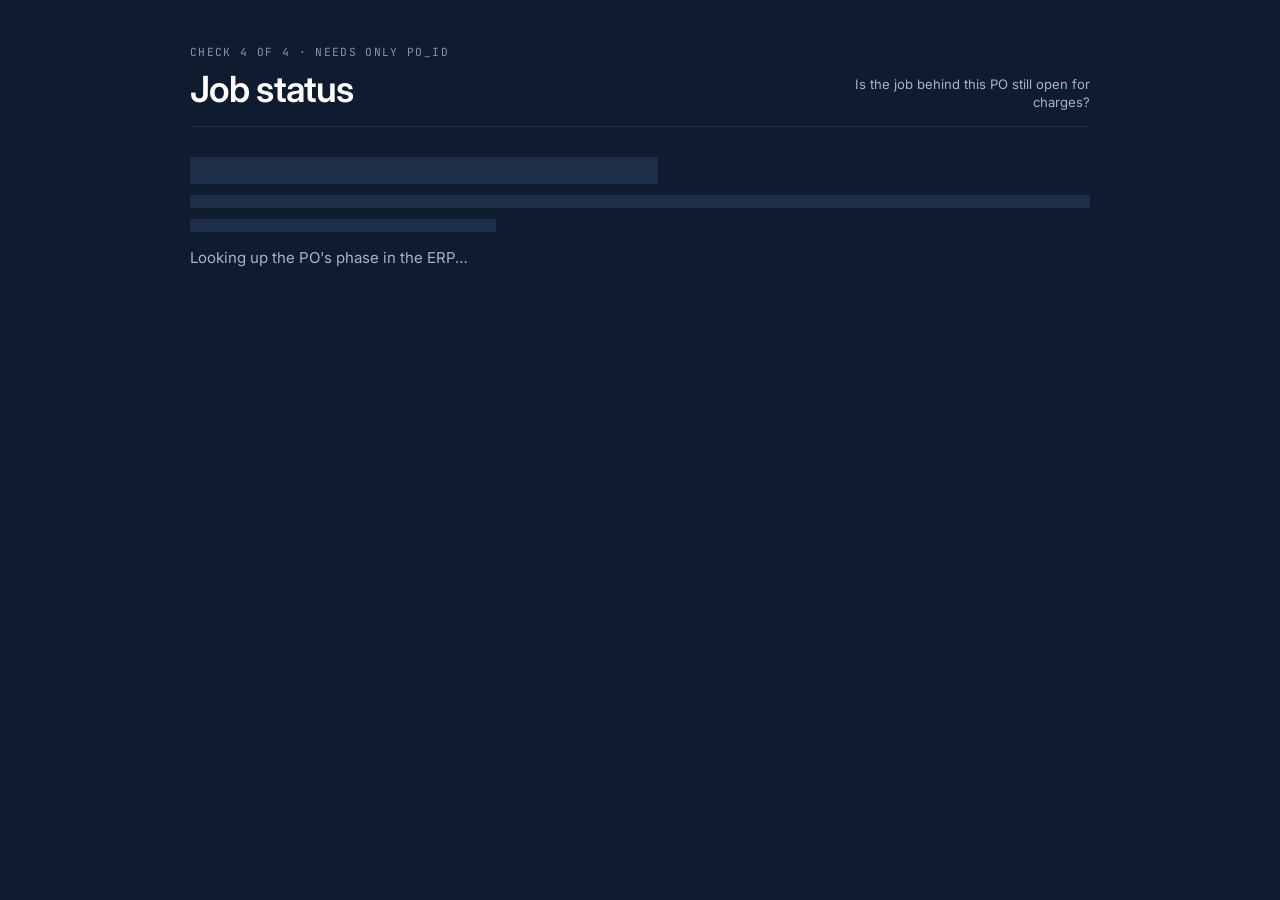
<file: screens/check-4-job-status.html>
<!-- CHECK 4—JOB STATUS.  "Is the job behind this PO still live?"
     ══════════════════════════════════════════════════════════════════════════════════════════════
     CONTRACT—read from checks/job_status.py.

       IN   po_id     : str | None       from intake. NEEDS NOTHING ELSE—no join to invent.
            erp_rows  : list             every ERP row whose fms_id == po_id
       OUT  JobStatusResult
              po_id, applicable, outcome "APPROVE" | "COMMENT" | "DENY", reason, rows[]

     `applicable` IS NOT `outcome`. A COMMENT can mean two different things, and the screen must
     never spell them the same way:
          applicable=True   the check RAN and reached a verdict
          applicable=False  the check COULD NOT RUN—there is no finding to report
     Everything in this project turns on that distinction.

     THE BRANCH ORDER IS LOAD-BEARING and each position was measured. This screen's states are that
     order, one to one:
       1 orphan       no ERP record at all              COMMENT · could not run
       2 DEAD         tested BEFORE any disagreement logic—one dead record blocks the charge even
                      when live siblings outnumber it. A live sibling does not make cancelled work
                      billable.                          DENY · ran
       3 held         tested BEFORE evidence, so the operator switch reaches every held PO rather
                      than only those that happen to carry an agency record.
                                                         COMMENT (HELD_OUTCOME, one line to reverse)
       4 unruled      NYC defines the word nowhere       COMMENT · could not run
       5 no evidence  no pid + agency_project_name       COMMENT · could not run
       6 APPROVE      live phase, agency record present  APPROVE · ran

     TWO REAL DEFECTS LIVE IN THIS TABLE AND NEITHER WAS PLANTED:
       · the phase enum is ALIASED—Design / (Design), (On-hold) / (On-Hold). 36 raw values
         normalise to 31. Compare on the normalised phase, never on the literal.
       · 96 of 5,608 keys return CONFLICTING phases, carrying $60,366,832,689. OFFSHRWND is both
         (Pending) and (Pre-Design). The system does not pick one.

     EVIDENCE IS TWO COLUMNS, NOT THREE: current_phase_start was tried and rejected—it is NULL on
     100% of Pre-Design and Close-out rows, so requiring it would mark 43% of legitimate rows
     unverifiable. -->
<html lang="en">
<meta charset="utf-8">
<meta name="viewport" content="width=device-width,initial-scale=1">
<meta name="ui-states" content="loading,empty,error,success,partial,dead">
<title>Check 4—Job status</title>
<link rel="preconnect" href="https://fonts.googleapis.com">
<link rel="preconnect" href="https://fonts.gstatic.com" crossorigin>
<link rel="stylesheet" href="https://fonts.googleapis.com/css2?family=Inter:wght@400;600&family=JetBrains+Mono:wght@400&display=swap">
<link rel="stylesheet" href="agave.css">
<style>
  .hd{border-bottom:1px solid var(--ag-line-dark);padding-bottom:1rem;margin-bottom:2rem;
    display:flex;justify-content:space-between;align-items:flex-end;gap:1.5rem;flex-wrap:wrap}
  .hd__q{color:var(--ag-ink-dark-mid);margin:0;max-width:34ch;text-align:right;font-size:var(--ag-t-sm)}
  .money{font-size:clamp(2rem,7vw,3.6rem);font-weight:600;letter-spacing:-.03em;
    font-variant-numeric:tabular-nums;line-height:1;display:block;margin:.25rem 0 .5rem}
  .money--deny{color:var(--ag-deny)}
  .money--comment{color:var(--ag-comment)}
  /* The normalisation beat: literal on the left, normalised on the right. Check 4's whole
     difficulty is that these two columns disagree, so they are always shown together. */
  .norm{color:var(--ag-green)}
  .lit{color:var(--ag-ink-dark-mid)}
</style>

<main class="ag-band ag-band--navy" style="min-height:100vh">
<div class="ag-wrap">

  <header class="hd">
    <div>
      <span class="ag-micro">Check 4 of 4 · needs only po_id</span>
      <h1 class="ag-h2">Job status</h1>
    </div>
    <p class="hd__q">Is the job behind this PO still open for charges?</p>
  </header>

  <section data-state="loading" class="ag-state">
    <div class="ag-sk ag-sk--lg" aria-hidden="true"></div>
    <div class="ag-sk" aria-hidden="true"></div>
    <div class="ag-sk ag-sk--sm" aria-hidden="true"></div>
    <p class="ag-p ag-p--mid" role="status" style="margin-top:1rem">Looking up the PO's phase in the ERP…</p>
  </section>

  <!-- ── empty · BRANCH 1, orphan. COMMENT, applicable=False. ────────────── -->
  <section data-state="empty" class="ag-state" hidden>
    <div class="ag-verdict ag-verdict--unrun">
      <span class="ag-verdict__k">Could not run</span>
      <span class="ag-verdict__n">no ERP record for this PO</span>
    </div>
    <h2 class="ag-h3">This purchase order is in no project</h2>
    <p class="ag-p ag-p--mid">The PO returns no row in the ERP. There is money with no sanctioned
      job behind it—<strong style="color:var(--ag-ink-dark)">that is a question for the
      owner, not a verdict here</strong>.</p>
    <p class="ag-micro">2,356 rows in the period carry no project at all · $64,836,845,710</p>
  </section>

  <!-- ── error · BRANCH 5, no agency record. COMMENT, applicable=False. ──── -->
  <section data-state="error" class="ag-state" hidden>
    <div class="ag-verdict ag-verdict--unrun">
      <span class="ag-verdict__k">Could not run</span>
      <span class="ag-verdict__n">no agency record on 1 of 1 project record</span>
    </div>
    <p class="ag-p ag-p--mid">A phase is recorded, but the row carries no
      <span class="ag-mono">pid</span> and no <span class="ag-mono">agency_project_name</span>—
      <strong style="color:var(--ag-ink-dark)">there is nothing to verify the work against</strong>.</p>
    <p class="ag-note ag-note--unrun">Evidence is two columns, not three.
      <span class="ag-mono">current_phase_start</span> was tried and rejected: it is NULL on 100% of
      Pre-Design and Close-out rows, so requiring it would have marked 43% of legitimate rows
      unverifiable. A gate that red on arrival gets waved through, not satisfied.</p>
    <button class="ag-btn ag-btn--ghost" type="button" style="margin-top:1rem">Retry</button>
  </section>

  <!-- ── success · BRANCH 6, APPROVE. ────────────────────────────────────── -->
  <section data-state="success" class="ag-state" hidden>
    <div class="ag-verdict ag-verdict--approve">
      <span class="ag-verdict__k">Approve</span>
      <span class="ag-verdict__n">the job is live and carries an agency record</span>
    </div>
    <div class="ag-tw">
      <table class="ag-tbl ag-cascade">
        <caption class="ag-tbl__cap">PO P-3RV105L · one project record returned</caption>
        <thead><tr>
          <th scope="col">Phase, as published</th><th scope="col">Normalised</th>
          <th scope="col">Agency record</th><th scope="col">Charges</th>
        </tr></thead>
        <tbody>
          <tr><th scope="row" class="lit">Construction</th>
              <td class="ag-mono norm">construction</td>
              <td class="ag-mono">pid 4821 · present</td>
              <td><span class="ag-pill ag-pill--ok">open</span></td></tr>
        </tbody>
      </table>
    </div>
    <p class="ag-note">Compared on the <strong>normalised</strong> phase. The published enum writes
      the same phase more than one way—<span class="ag-mono">Design</span> and
      <span class="ag-mono">(Design)</span> are one job, 36 raw values collapsing to 31, and a
      literal comparison would read them as two.</p>
  </section>

  <!-- ── partial · the 96. One key, two answers. The system will not pick. ── -->
  <section data-state="partial" class="ag-state" hidden>
    <div class="ag-verdict ag-verdict--comment">
      <span class="ag-verdict__k">Comment</span>
      <span class="ag-verdict__n">one key, two answers—the check ran and found a contradiction</span>
    </div>

    <span class="ag-micro">Carried by the 96 keys that contradict themselves</span>
    <span class="money money--comment ag-num">$60,366,832,689</span>

    <div class="ag-tw">
      <table class="ag-tbl ag-cascade">
        <caption class="ag-tbl__cap">PO OFFSHRWND · Offshore Wind—Development and Manufacturing · <strong>2 records returned</strong></caption>
        <thead><tr>
          <th scope="col">Phase, as published</th><th scope="col">Normalised</th>
          <th scope="col">Agency record</th><th scope="col">Charges</th>
        </tr></thead>
        <tbody>
          <tr><th scope="row" class="lit">(Pending)</th>
              <td class="ag-mono norm">pending</td>
              <td class="ag-mono ag-mute">pid null</td>
              <td><span class="ag-pill ag-pill--unknown">unknown</span></td></tr>
          <tr><th scope="row" class="lit">(Pre-Design)</th>
              <td class="ag-mono norm">pre-design</td>
              <td class="ag-mono ag-mute">pid null</td>
              <td><span class="ag-pill ag-pill--unknown">unknown</span></td></tr>
        </tbody>
      </table>
    </div>

    <p class="ag-note ag-note--comment"><strong>The system will not pick one.</strong> “What is the
      status of this PO” has no single answer here, and choosing would manufacture certainty the
      data does not carry. It names both and comments.</p>
    <p class="ag-micro" style="margin-top:1rem">96 of 5,608 keys return more than one phase—real,
      measured, not planted</p>
  </section>

  <!-- ── dead · BRANCH 2, DENY. Tested BEFORE disagreement logic. ────────── -->
  <section data-state="dead" class="ag-state" hidden>
    <div class="ag-verdict ag-verdict--deny">
      <span class="ag-verdict__k">Deny</span>
      <span class="ag-verdict__n">the job is (Completed)—it no longer accepts charges</span>
    </div>

    <span class="ag-micro">Invoice INV-00021 · Office of the Brooklyn Borough President</span>
    <span class="money money--deny ag-num">$102,369.19</span>

    <div class="ag-tw">
      <table class="ag-tbl ag-cascade">
        <caption class="ag-tbl__cap">PO SEQ200509 · STORM SEWER IN Rockaway Bch Blvd bet B60 St &amp; B59 St</caption>
        <thead><tr>
          <th scope="col">Phase, as published</th><th scope="col">Normalised</th>
          <th scope="col">Agency record</th><th scope="col">Charges</th>
        </tr></thead>
        <tbody>
          <tr><th scope="row" class="lit">(Completed)</th>
              <td class="ag-mono norm">completed</td>
              <td class="ag-mono">present</td>
              <td><span class="ag-pill ag-pill--deny">closed</span></td></tr>
        </tbody>
      </table>
    </div>

    <p class="ag-note ag-note--deny">The ERP closed this job. A payment approved against it lands on
      a budget line that no longer accepts charges. <strong>Dead is tested before any disagreement
      logic</strong>—one dead record blocks the charge even when live siblings outnumber it,
      because a live sibling does not make cancelled work billable.</p>
    <p class="ag-micro" style="margin-top:1rem">502 rows in the period are Completed or Cancelled · $11,616,084,685</p>
  </section>

</div>
</main>
</file>
<file: screens/agave.css>
/* agave.css — the shared shell for every screen in this project.
 *
 * TOKENS ARE MEASURED, NOT CHOSEN. Every value in the "measured" block below was read out of
 * https://useagave.com with getComputedStyle across the whole DOM and ranked by frequency, on
 * 2026-08-22. The full system, its provenance and its checklist live at
 * ~/.claude/skills/references/design-systems/design-md/agave/DESIGN.md
 *
 * THE ONE RULE THAT DECIDES WHETHER THIS READS AS AGAVE:
 * Agave is a LIGHT product with DARK NAVY PRODUCT SURFACES. Marketing is white and mint; the
 * application UI sits on navy. These screens ARE application UI, so they are navy — and the
 * opening screen, which is marketing, is paper.
 */

:root{
  /* ── MEASURED on useagave.com ─────────────────────────────────────────── */
  --ag-green:#17CF60;            /* rgb(23,207,96)   — primary fill, data bars, flow lines */
  --ag-green-10:rgba(23,207,96,.1);
  --ag-mint:#D1F5DF;             /* rgb(209,245,223) — soft band, badge fill */
  --ag-lime:#E8F6A0;             /* rgb(232,246,160) — the rarest accent */
  --ag-navy:#0F1B2E;             /* rgb(15,27,46)    — product ground */
  --ag-navy-deep:#0C1B31;
  --ag-nav:#050F1D;
  --ag-paper:#F3F7F4;            /* rgb(243,247,244) — green-tinted off-white, never #F5F5F5 */
  --ag-white:#FFFFFF;
  --ag-ink:#000000;              /* body text is PURE BLACK, not a soft grey */
  --ag-ink-2:#222222;
  --ag-line:rgba(0,0,0,.1);      /* one width, one style, everywhere */
  --ag-line-solid:#E5E5E5;

  /* ── DERIVED for product use (the marketing page has no tables and no failure state) ── */
  --ag-surface:#16243B;
  --ag-surface-2:#1D2E48;
  --ag-line-dark:rgba(255,255,255,.10);
  --ag-line-dark-2:rgba(255,255,255,.18);
  --ag-ink-dark:#FFFFFF;
  --ag-ink-dark-mid:#A8B4C6;
  --ag-ink-dark-mute:#8395B4;   /* RAISED from #6B7A93, which measured 3.97:1 on navy and
                                   3.14:1 on --ag-surface-2 — below AA for the mono micro-labels
                                   and table headers that use it. #8395B4 measures 5.69 and 4.51.
                                   This is a DERIVED token, not one of Agave's own, so raising it
                                   costs nothing in fidelity. */

  /* Verdict roles. See DESIGN.md §6 — "could not run" is GREY ON PURPOSE: a check that did not
     execute has no finding, and a warning colour makes absence of evidence look like evidence. */
  --ag-ok:#17CF60;
  --ag-ok-dim:rgba(23,207,96,.12);
  --ag-deny:#FF5C4D;             /* tuned against navy, not against white */
  --ag-deny-dim:rgba(255,92,77,.12);
  --ag-comment:#E8F6A0;
  --ag-comment-dim:rgba(232,246,160,.12);
  --ag-unknown:#6B7A93;
  --ag-unknown-dim:rgba(107,122,147,.14);

  /* ── TYPE. Root is fluid: Agave measured 13.2034px, not 16, and sizes everything in rem so
        the page breathes as one unit. Weights 400 and 600 ONLY. ─────────── */
  --ag-font:"Geist","Inter",-apple-system,BlinkMacSystemFont,"Segoe UI",sans-serif;
  --ag-mono:"Geist Mono","JetBrains Mono",ui-monospace,SFMono-Regular,Menlo,monospace;
  --ag-t-micro:.75rem;
  --ag-t-sm:.875rem;
  --ag-t-body:1rem;
  --ag-t-lg:1.25rem;
  --ag-t-h2:2.4rem;
  --ag-t-h1:2.75rem;
  --ag-t-display:3rem;
  --ag-lh:1.40;                  /* 18.48/13.20 — tight. Do not relax to 1.6 */
  --ag-lh-tight:1.20;
  --ag-track-display:-.025em;    /* negative tracking on DISPLAY SIZES ONLY */

  /* ── MOTION. Everything is .2s. The easing is ease-out-circ: fast departure, soft landing. ── */
  --ag-dur:.2s;                  /* MEASURED. This is Agave's INTERACTION time — a hover
                                    answering a mouse, where anything slower feels broken. */
  --ag-ease:cubic-bezier(.075,.82,.165,1);
  --ag-stagger:90ms;             /* MEASURED. */

  /* DERIVED, for NARRATIVE reveals — and the distinction is the point. .2s is a response time,
     not a beat. Reused for a reveal in a room it is finished before anyone has looked up, so the
     aha never registers: the screen simply already says the answer. These are slow enough to be
     followed, on the same easing so they still read as Agave. */
  --ag-dur-reveal:.55s;
  --ag-stagger-reveal:200ms;
  --ag-hold:900ms;               /* the SILENCE before the reveal. Nothing moves, the check is
                                    visibly working, and the answer lands into a held room
                                    rather than arriving with the page. */

  --ag-r:0;                      /* THERE IS NO RADIUS. The only non-zero value on the whole
                                    page was 50% on avatars. Buttons, cards, inputs: square. */
}

html{font-size:13.2034px}
@media (min-width:1100px){html{font-size:15px}}
@media (min-width:1500px){html{font-size:16px}}

*{box-sizing:border-box}
body{
  margin:0;
  background:var(--ag-navy);
  color:var(--ag-ink-dark);
  font-family:var(--ag-font);
  font-weight:400;
  font-size:var(--ag-t-body);
  line-height:var(--ag-lh);
  -webkit-font-smoothing:antialiased;
  -webkit-text-size-adjust:100%;
}

/* THE MOTION KILL-SWITCH. Every animation here is decoration; the values are the content. Under
   reduced motion each one collapses to its END state — never to its start, which would hide data. */
@media (prefers-reduced-motion:reduce){
  *,*::before,*::after{
    animation-duration:.001ms!important;animation-iteration-count:1!important;
    transition-duration:.001ms!important;
  }
  .ag-cascade > *{opacity:1!important;transform:none!important}
  .ag-flow__path{stroke-dashoffset:0!important}
  .ag-bar{transform:scaleX(1)!important}
}

/* ── BANDS. Full-bleed, stacked, each owning its palette completely. ─────── */
.ag-band{padding:3rem 1.5rem}
.ag-band--navy{background:var(--ag-navy);color:var(--ag-ink-dark)}
.ag-band--paper{background:var(--ag-paper);color:var(--ag-ink)}
.ag-band--white{background:var(--ag-white);color:var(--ag-ink)}
.ag-wrap{max-width:60rem;margin:0 auto}

/* The diagonal hatch that fills Agave's page margins — their signature edge. */
.ag-hatch{
  background-image:repeating-linear-gradient(45deg,
    var(--ag-line-dark) 0 1px, transparent 1px 7px);
}

/* ── TYPE ROLES ──────────────────────────────────────────────────────────── */
.ag-micro{                       /* uppercase mono micro-label above a block */
  font-family:var(--ag-mono);font-size:var(--ag-t-micro);font-weight:400;
  letter-spacing:.12em;text-transform:uppercase;color:var(--ag-ink-dark-mute);
  display:block;margin:0 0 .5rem;
}
.ag-band--paper .ag-micro,.ag-band--white .ag-micro{color:var(--ag-ink-2)}
.ag-h1{font-size:var(--ag-t-h1);font-weight:600;letter-spacing:var(--ag-track-display);
  line-height:var(--ag-lh-tight);margin:0}
.ag-h2{font-size:var(--ag-t-h2);font-weight:600;letter-spacing:var(--ag-track-display);
  line-height:var(--ag-lh-tight);margin:0}
.ag-h3{font-size:var(--ag-t-lg);font-weight:600;margin:0 0 .5rem;letter-spacing:-.01em}
.ag-p{margin:0 0 1rem;max-width:62ch}
.ag-p--mid{color:var(--ag-ink-dark-mid)}
.ag-band--paper .ag-p--mid,.ag-band--white .ag-p--mid{color:var(--ag-ink-2)}
.ag-mono{font-family:var(--ag-mono);font-size:.92em}
.ag-num{font-variant-numeric:tabular-nums}
.ag-mute{color:var(--ag-ink-dark-mute)}

/* ── BUTTONS. Measured verbatim. Note black text ON green — green is a surface, not an ink. ── */
.ag-btn{
  display:inline-block;font-family:var(--ag-font);font-size:var(--ag-t-sm);font-weight:600;
  border-radius:var(--ag-r);border:0;cursor:pointer;padding:1rem 2rem;
  background:var(--ag-green);color:#000;transition:background-color var(--ag-dur);
}
.ag-btn:hover{background:#12b453}
.ag-btn--ghost{background:transparent;color:var(--ag-ink-dark);
  border:1px solid var(--ag-ink-dark);padding:.625rem 1rem}
.ag-btn--ghost:hover{background:rgba(255,255,255,.1)}
.ag-btn:focus-visible,.ag-key:focus-visible{outline:2px solid var(--ag-green);outline-offset:2px}

/* ── VERDICT. Four roles, and one of them is deliberately colourless. ────── */
.ag-verdict{
  display:flex;align-items:baseline;gap:1rem;flex-wrap:wrap;
  padding:1rem 1.25rem;border:1px solid;border-radius:var(--ag-r);margin:0 0 1.5rem;
}
.ag-verdict__k{font-size:var(--ag-t-lg);font-weight:600;letter-spacing:-.01em}
.ag-verdict__n{font-family:var(--ag-mono);font-size:var(--ag-t-sm);color:var(--ag-ink-dark-mid);
  font-variant-numeric:tabular-nums}
.ag-verdict--approve{border-color:var(--ag-ok);background:var(--ag-ok-dim)}
.ag-verdict--approve .ag-verdict__k{color:var(--ag-ok)}
.ag-verdict--deny{border-color:var(--ag-deny);background:var(--ag-deny-dim)}
.ag-verdict--deny .ag-verdict__k{color:var(--ag-deny)}
.ag-verdict--comment{border-color:var(--ag-comment);background:var(--ag-comment-dim)}
.ag-verdict--comment .ag-verdict__k{color:var(--ag-comment)}
/* COULD NOT RUN: grey, hatched, and labelled in words. Never a warning colour. */
.ag-verdict--unrun{border-color:var(--ag-unknown);border-style:dashed;
  background:var(--ag-unknown-dim)}
.ag-verdict--unrun .ag-verdict__k{color:var(--ag-ink-dark-mid)}

.ag-pill{display:inline-block;font-family:var(--ag-mono);font-size:var(--ag-t-micro);
  letter-spacing:.08em;text-transform:uppercase;padding:.15rem .5rem;border:1px solid;
  border-radius:var(--ag-r);white-space:nowrap}
.ag-pill--ok{color:var(--ag-ok);border-color:var(--ag-ok);background:var(--ag-ok-dim)}
.ag-pill--deny{color:var(--ag-deny);border-color:var(--ag-deny);background:var(--ag-deny-dim)}
.ag-pill--comment{color:var(--ag-comment);border-color:var(--ag-comment);background:var(--ag-comment-dim)}
.ag-pill--unknown{color:var(--ag-ink-dark-mid);border-color:var(--ag-unknown);
  border-style:dashed;background:var(--ag-unknown-dim)}

/* ── TABLES ──────────────────────────────────────────────────────────────── */
.ag-tw{overflow-x:auto}
.ag-tbl{width:100%;border-collapse:collapse;font-size:var(--ag-t-sm);margin:0 0 1.25rem}
.ag-tbl__cap{caption-side:top;text-align:left;font-family:var(--ag-mono);
  font-size:var(--ag-t-micro);letter-spacing:.08em;color:var(--ag-ink-dark-mute);
  padding:0 0 .625rem}
.ag-tbl th,.ag-tbl td{text-align:left;padding:.625rem .875rem;
  border-bottom:1px solid var(--ag-line-dark);vertical-align:top}
.ag-tbl thead th{font-family:var(--ag-mono);font-size:var(--ag-t-micro);font-weight:400;
  letter-spacing:.12em;text-transform:uppercase;color:var(--ag-ink-dark-mute);
  background:var(--ag-surface-2)}
.ag-tbl tbody th{font-family:var(--ag-mono);font-weight:400;color:var(--ag-ink-dark);
  white-space:nowrap}
.ag-tbl td{color:var(--ag-ink-dark-mid)}

.ag-card{background:var(--ag-surface);border:1px solid var(--ag-line-dark);
  border-radius:var(--ag-r);padding:1.25rem}
.ag-note{font-size:var(--ag-t-sm);color:var(--ag-ink-dark-mid);border-left:2px solid var(--ag-green);
  background:var(--ag-green-10);padding:.75rem 1rem;margin:0;max-width:66ch}
.ag-note--deny{border-left-color:var(--ag-deny);background:var(--ag-deny-dim)}
.ag-note--comment{border-left-color:var(--ag-comment);background:var(--ag-comment-dim)}
.ag-note--unrun{border-left-color:var(--ag-unknown);background:var(--ag-unknown-dim)}
.ag-note strong{color:var(--ag-ink-dark);font-weight:600}

/* ══ AHA MOTION — Agave's own three patterns. DESIGN.md §4. ═══════════════ */

/* 1 · FIELD-FILL CASCADE — rows land one at a time, the beat that says
       "extraction became structure". translateY + opacity, .2s, staggered 90ms. */
.ag-cascade > *{opacity:0;transform:translateY(10px);
  animation:agIn var(--ag-dur-reveal) var(--ag-ease) forwards}
.ag-cascade > *:nth-child(1){animation-delay:calc(var(--ag-stagger-reveal)*1)}
.ag-cascade > *:nth-child(2){animation-delay:calc(var(--ag-stagger-reveal)*2)}
.ag-cascade > *:nth-child(3){animation-delay:calc(var(--ag-stagger-reveal)*3)}
.ag-cascade > *:nth-child(4){animation-delay:calc(var(--ag-stagger-reveal)*4)}
.ag-cascade > *:nth-child(5){animation-delay:calc(var(--ag-stagger-reveal)*5)}
.ag-cascade > *:nth-child(6){animation-delay:calc(var(--ag-stagger-reveal)*6)}
.ag-cascade > *:nth-child(7){animation-delay:calc(var(--ag-stagger-reveal)*7)}
.ag-cascade > *:nth-child(8){animation-delay:calc(var(--ag-stagger-reveal)*8)}
@keyframes agIn{to{opacity:1;transform:none}}

/* The green bar that arrives BEFORE the value resolves — Agave's AI card, exactly. */
.ag-bar{display:block;height:.5rem;background:var(--ag-green);transform-origin:left center;
  transform:scaleX(0);animation:agBar var(--ag-dur-reveal) var(--ag-ease) forwards}
@keyframes agBar{to{transform:scaleX(1)}}

/* 2 · FLOW LINE — a green curve that draws itself from the artifact to the answer.
       It is what makes a result feel CAUSED rather than displayed. */
.ag-flow__path{fill:none;stroke:var(--ag-green);stroke-width:1.5;
  stroke-dasharray:var(--len,300);stroke-dashoffset:var(--len,300);
  animation:agDraw 1.1s var(--ag-ease) forwards}
@keyframes agDraw{to{stroke-dashoffset:0}}

/* 3 · PROGRESS-DRIVEN ADVANCE — Agave's tabsProgress, 7s linear. */
.ag-progress{height:2px;background:var(--ag-line-dark);overflow:hidden}
.ag-progress__fill{height:100%;background:var(--ag-green);transform-origin:left center;
  transform:scaleX(0);animation:agProgress 7s linear forwards}
@keyframes agProgress{to{transform:scaleX(1)}}

/* 4 · MARQUEE — Agave's logosLoop, measured at 30s and 50s linear, two speeds running at once.
      The only LINEAR animation on their site and the only one over a second: everything else is
      .2s ease-out-circ. It reads as infrastructure ticking over rather than as an entrance. */
.ag-marquee{overflow:hidden;display:flex;gap:0;mask-image:linear-gradient(90deg,transparent,#000 8%,#000 92%,transparent);
  -webkit-mask-image:linear-gradient(90deg,transparent,#000 8%,#000 92%,transparent)}
.ag-marquee__track{display:flex;flex:0 0 auto;gap:2.5rem;padding-right:2.5rem;
  animation:agLoop 30s linear infinite}
.ag-marquee--slow .ag-marquee__track{animation-duration:50s}
.ag-marquee:hover .ag-marquee__track{animation-play-state:paused}
@keyframes agLoop{to{transform:translateX(-100%)}}
/* The track is duplicated in markup (aria-hidden on the copy) so -100% lands seamlessly. */

/* Skeletons, for the loading state. */
.ag-sk{height:.875rem;background:var(--ag-surface-2);margin-bottom:.75rem;
  animation:agPulse 1.4s ease-in-out infinite}
.ag-sk--lg{height:1.75rem;width:52%}
.ag-sk--sm{width:34%}
@keyframes agPulse{0%,100%{opacity:.45}50%{opacity:.9}}

/* ── STATE VISIBILITY. ONE mechanism: the `hidden` attribute, which is what design-loop's
      state-matrix drives (el.hidden = el.getAttribute('data-state') !== s). No class, no script.
      A second mechanism is how a state renders under the gate and stays blank in a browser. ── */
.ag-state[hidden]{display:none}

/* ══ THE HOLD — silence before the reveal ═══════════════════════════════════
   A verdict that appears at the same instant as the screen is information. A verdict that lands
   after a beat of visible work is an ANSWER, and a room reads the two differently. The hold is
   that beat: the panel is quiet, one line says what is running, and only then does the evidence
   cascade in. It costs --ag-hold and it is the difference between showing a result and landing one. */
/* DESCENDANT, not child. `.ag-held > .ag-state` never matched: the states sit inside
   .ag-band > .ag-wrap, so the rule was dead and the content stayed visible under the overlay.
   Measured: contentVisible read "visible" through the whole hold. The opaque overlay hid it
   anyway, which is exactly why a dead rule like this survives — it is only load-bearing the day
   someone makes the overlay translucent. */
.ag-held .ag-state:not([hidden]){visibility:hidden}
.ag-hold{position:absolute;inset:0;display:flex;flex-direction:column;align-items:center;
  justify-content:center;gap:1rem;z-index:2;background:var(--ag-navy)}
.ag-hold__t{font-family:var(--ag-mono);font-size:var(--ag-t-micro);letter-spacing:.16em;
  text-transform:uppercase;color:var(--ag-ink-dark-mute)}
.ag-hold__r{width:min(18rem,44vw);height:2px;background:var(--ag-line-dark);overflow:hidden}
.ag-hold__f{display:block;height:100%;width:100%;background:var(--ag-green);
  transform-origin:left center;transform:scaleX(0);
  animation:agHold var(--ag-hold) var(--ag-ease) forwards}
@keyframes agHold{to{transform:scaleX(1)}}
@media (prefers-reduced-motion:reduce){
  .ag-held .ag-state:not([hidden]){visibility:visible!important}
  .ag-hold{display:none!important}
}
</file>
